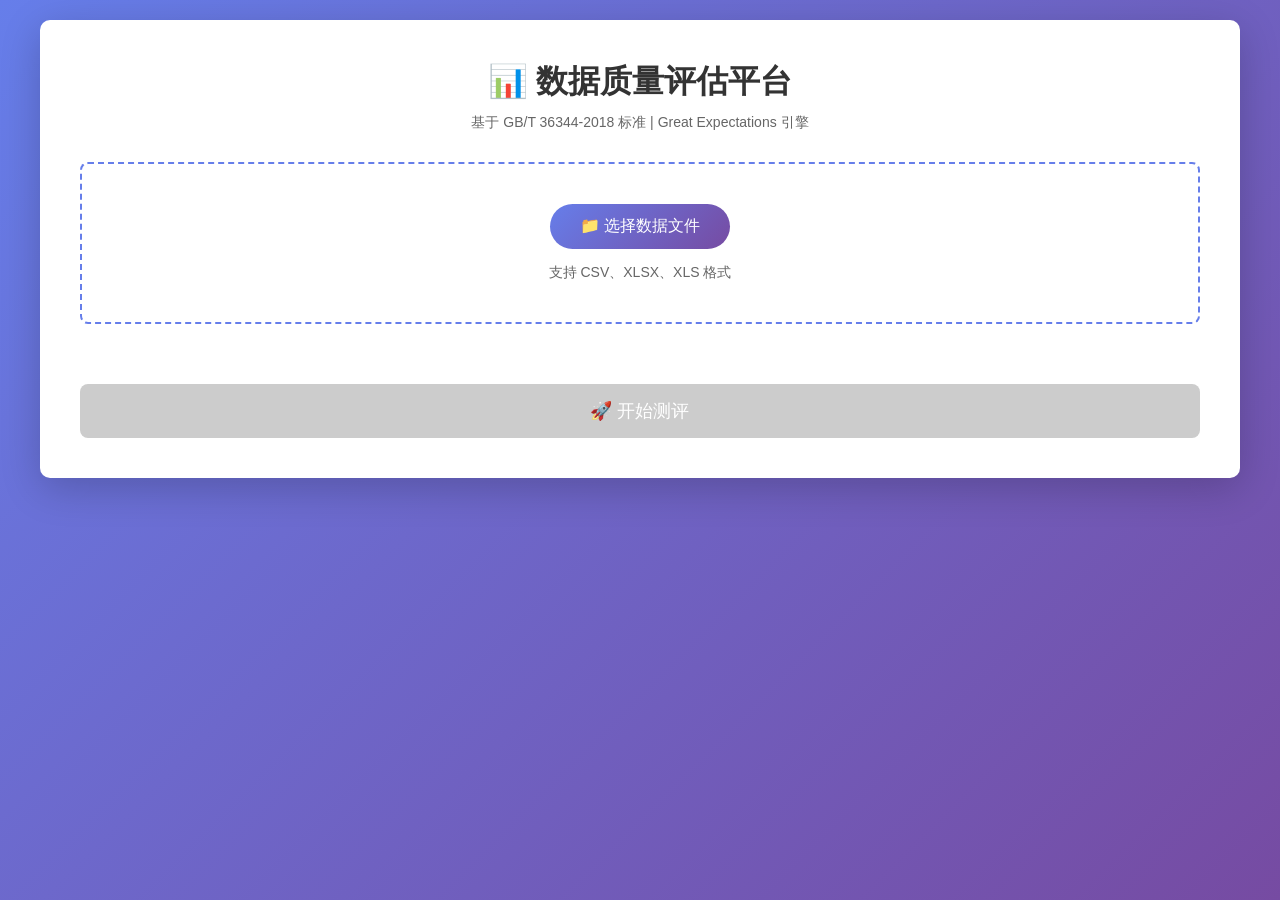
<file: src/frontend/templates/index.html>
<!DOCTYPE html>
<html lang="zh-CN">
<head>
    <meta charset="UTF-8">
    <meta name="viewport" content="width=device-width, initial-scale=1.0">
    <title>数据质量评估平台</title>
    <style>
        * {
            margin: 0;
            padding: 0;
            box-sizing: border-box;
        }
        
        body {
            font-family: 'Microsoft YaHei', Arial, sans-serif;
            background: linear-gradient(135deg, #667eea 0%, #764ba2 100%);
            min-height: 100vh;
            padding: 20px;
        }
        
        .container {
            max-width: 1200px;
            margin: 0 auto;
            background: white;
            border-radius: 10px;
            box-shadow: 0 10px 40px rgba(0,0,0,0.2);
            padding: 40px;
        }
        
        h1 {
            color: #333;
            text-align: center;
            margin-bottom: 10px;
            font-size: 32px;
        }
        
        .subtitle {
            text-align: center;
            color: #666;
            margin-bottom: 30px;
            font-size: 14px;
        }
        
        .upload-section {
            border: 2px dashed #667eea;
            border-radius: 8px;
            padding: 40px;
            text-align: center;
            margin-bottom: 30px;
            transition: all 0.3s;
        }
        
        .upload-section:hover {
            border-color: #764ba2;
            background: #f8f9ff;
        }
        
        .upload-section input[type="file"] {
            display: none;
        }
        
        .upload-btn {
            background: linear-gradient(135deg, #667eea 0%, #764ba2 100%);
            color: white;
            padding: 12px 30px;
            border: none;
            border-radius: 25px;
            cursor: pointer;
            font-size: 16px;
            transition: transform 0.2s;
        }
        
        .upload-btn:hover {
            transform: translateY(-2px);
            box-shadow: 0 5px 15px rgba(102, 126, 234, 0.4);
        }
        
        .file-info {
            margin-top: 15px;
            color: #666;
            font-size: 14px;
        }
        
        .rules-section {
            margin-top: 30px;
        }
        
        .section-title {
            font-size: 20px;
            color: #333;
            margin-bottom: 20px;
            padding-bottom: 10px;
            border-bottom: 2px solid #667eea;
        }
        
        .rule-item {
            background: #f8f9ff;
            border: 1px solid #e0e0e0;
            border-radius: 8px;
            padding: 15px;
            margin-bottom: 15px;
            display: flex;
            align-items: center;
            gap: 15px;
        }
        
        .rule-item select, .rule-item input {
            padding: 8px 12px;
            border: 1px solid #ddd;
            border-radius: 4px;
            font-size: 14px;
        }
        
        .rule-item select {
            min-width: 150px;
        }
        
        .rule-item input {
            width: 100px;
        }
        
        .add-rule-btn, .remove-rule-btn {
            padding: 8px 16px;
            border: none;
            border-radius: 4px;
            cursor: pointer;
            font-size: 14px;
            transition: all 0.2s;
        }
        
        .add-rule-btn {
            background: #667eea;
            color: white;
        }
        
        .add-rule-btn:hover {
            background: #5568d3;
        }
        
        .remove-rule-btn {
            background: #ff4757;
            color: white;
        }
        
        .remove-rule-btn:hover {
            background: #ee3a4a;
        }
        
        .evaluate-btn {
            width: 100%;
            padding: 15px;
            background: linear-gradient(135deg, #667eea 0%, #764ba2 100%);
            color: white;
            border: none;
            border-radius: 8px;
            font-size: 18px;
            cursor: pointer;
            margin-top: 30px;
            transition: all 0.3s;
        }
        
        .evaluate-btn:hover {
            transform: translateY(-2px);
            box-shadow: 0 5px 20px rgba(102, 126, 234, 0.4);
        }
        
        .evaluate-btn:disabled {
            background: #ccc;
            cursor: not-allowed;
            transform: none;
        }
        
        .message {
            padding: 15px;
            border-radius: 8px;
            margin-top: 20px;
            display: none;
        }
        
        .message.success {
            background: #d4edda;
            color: #155724;
            border: 1px solid #c3e6cb;
        }
        
        .message.error {
            background: #f8d7da;
            color: #721c24;
            border: 1px solid #f5c6cb;
        }
        
        .loading {
            display: none;
            text-align: center;
            margin-top: 20px;
            color: #667eea;
        }
        
        .spinner {
            border: 3px solid #f3f3f3;
            border-top: 3px solid #667eea;
            border-radius: 50%;
            width: 40px;
            height: 40px;
            animation: spin 1s linear infinite;
            margin: 0 auto 10px;
        }
        
        @keyframes spin {
            0% { transform: rotate(0deg); }
            100% { transform: rotate(360deg); }
        }
    </style>
</head>
<body>
    <div class="container">
        <h1>📊 数据质量评估平台</h1>
        <p class="subtitle">基于 GB/T 36344-2018 标准 | Great Expectations 引擎</p>
        
        <!-- 文件上传区域 -->
        <div class="upload-section">
            <input type="file" id="dataFile" accept=".csv,.xlsx,.xls" />
            <button class="upload-btn" onclick="document.getElementById('dataFile').click()">
                📁 选择数据文件
            </button>
            <div class="file-info" id="fileInfo">支持 CSV、XLSX、XLS 格式</div>
        </div>
        
        <!-- 规则配置区域 -->
        <div class="rules-section" id="rulesSection" style="display: none;">
            <h2 class="section-title">⚙️ 配置质量规则</h2>
            <div id="rulesContainer"></div>
            <button class="add-rule-btn" onclick="addRule()">+ 添加规则</button>
        </div>
        
        <!-- 执行按钮 -->
        <button class="evaluate-btn" id="evaluateBtn" onclick="submitEvaluation()" disabled>
            🚀 开始测评
        </button>
        
        <!-- 加载提示 -->
        <div class="loading" id="loading">
            <div class="spinner"></div>
            <div>正在执行数据质量评估...</div>
        </div>
        
        <!-- 消息提示 -->
        <div class="message" id="message"></div>
    </div>
    
    <script src="https://code.jquery.com/jquery-3.6.0.min.js"></script>
    <script>
        let fileId = null;
        let columns = [];
        let ruleCount = 0;
        
        // 文件上传处理
        $('#dataFile').change(function(e) {
            const file = e.target.files[0];
            if (!file) return;
            
            const formData = new FormData();
            formData.append('file', file);
            
            $('#fileInfo').text('正在上传...');
            
            $.ajax({
                url: '/api/upload',
                type: 'POST',
                data: formData,
                processData: false,
                contentType: false,
                success: function(response) {
                    if (response.status === 'success') {
                        fileId = response.file_id;
                        columns = response.columns;
                        $('#fileInfo').text(`✅ 已上传: ${file.name} (${columns.length} 个字段)`);
                        $('#rulesSection').show();
                        $('#evaluateBtn').prop('disabled', false);
                        
                        // 自动添加第一条规则
                        if (ruleCount === 0) {
                            addRule();
                        }
                    } else {
                        showMessage(response.message, 'error');
                    }
                },
                error: function(xhr) {
                    const errorMsg = xhr.responseJSON ? xhr.responseJSON.message : '上传失败';
                    showMessage(errorMsg, 'error');
                    $('#fileInfo').text('上传失败，请重试');
                }
            });
        });
        
        // 添加规则
        function addRule() {
            ruleCount++;
            const ruleHtml = `
                <div class="rule-item" id="rule-${ruleCount}">
                    <select class="column-select">
                        <option value="">选择字段</option>
                        ${columns.map(col => `<option value="${col}">${col}</option>`).join('')}
                    </select>
                    
                    <select class="rule-type">
                        <option value="">选择规则类型</option>
                        <option value="not_null">非空检查</option>
                        <option value="unique">唯一性检查</option>
                        <option value="between">数值范围</option>
                        <option value="in_set">枚举值检查</option>
                        <option value="match_regex">正则匹配</option>
                        <option value="type_string">字符串类型</option>
                        <option value="type_integer">整数类型</option>
                        <option value="type_float">浮点数类型</option>
                    </select>
                    
                    <div class="rule-params" style="display: none;">
                        <input type="number" placeholder="最小值" class="min-value" />
                        <input type="number" placeholder="最大值" class="max-value" />
                    </div>
                    
                    <button class="remove-rule-btn" onclick="removeRule(${ruleCount})">删除</button>
                </div>
            `;
            
            $('#rulesContainer').append(ruleHtml);
        }
        
        // 删除规则
        function removeRule(id) {
            $(`#rule-${id}`).remove();
        }
        
        // 提交评估
        function submitEvaluation() {
            // 收集规则
            const rules = [];
            $('.rule-item').each(function() {
                const column = $(this).find('.column-select').val();
                const ruleType = $(this).find('.rule-type').val();
                
                if (!column || !ruleType) {
                    showMessage('请填写完整的规则信息', 'error');
                    return false;
                }
                
                const rule = {
                    column: column,
                    rule_type: ruleType
                };
                
                // 添加参数
                if (ruleType === 'between') {
                    const minValue = $(this).find('.min-value').val();
                    const maxValue = $(this).find('.max-value').val();
                    if (minValue && maxValue) {
                        rule.params = {
                            min_value: parseFloat(minValue),
                            max_value: parseFloat(maxValue)
                        };
                    }
                }
                
                rules.push(rule);
            });
            
            if (rules.length === 0) {
                showMessage('请至少添加一条规则', 'error');
                return;
            }
            
            // 显示加载状态
            $('#loading').show();
            $('#evaluateBtn').prop('disabled', true);
            
            // 发送评估请求
            $.ajax({
                url: '/api/evaluate',
                type: 'POST',
                contentType: 'application/json',
                data: JSON.stringify({
                    file_id: fileId,
                    rules: rules
                }),
                success: function(response) {
                    $('#loading').hide();
                    $('#evaluateBtn').prop('disabled', false);
                    
                    if (response.status === 'success') {
                        showMessage('✅ 评估完成！正在打开报告...', 'success');
                        setTimeout(() => {
                            window.open(response.report_url, '_blank');
                        }, 1000);
                    } else {
                        showMessage(response.message, 'error');
                    }
                },
                error: function(xhr) {
                    $('#loading').hide();
                    $('#evaluateBtn').prop('disabled', false);
                    
                    const errorMsg = xhr.responseJSON ? xhr.responseJSON.message : '评估失败';
                    showMessage(errorMsg, 'error');
                }
            });
        }
        
        // 显示消息
        function showMessage(text, type) {
            const msgDiv = $('#message');
            msgDiv.text(text);
            msgDiv.removeClass('success error').addClass(type);
            msgDiv.show();
            
            setTimeout(() => {
                msgDiv.fadeOut();
            }, 5000);
        }
    </script>
</body>
</html>
</file>
